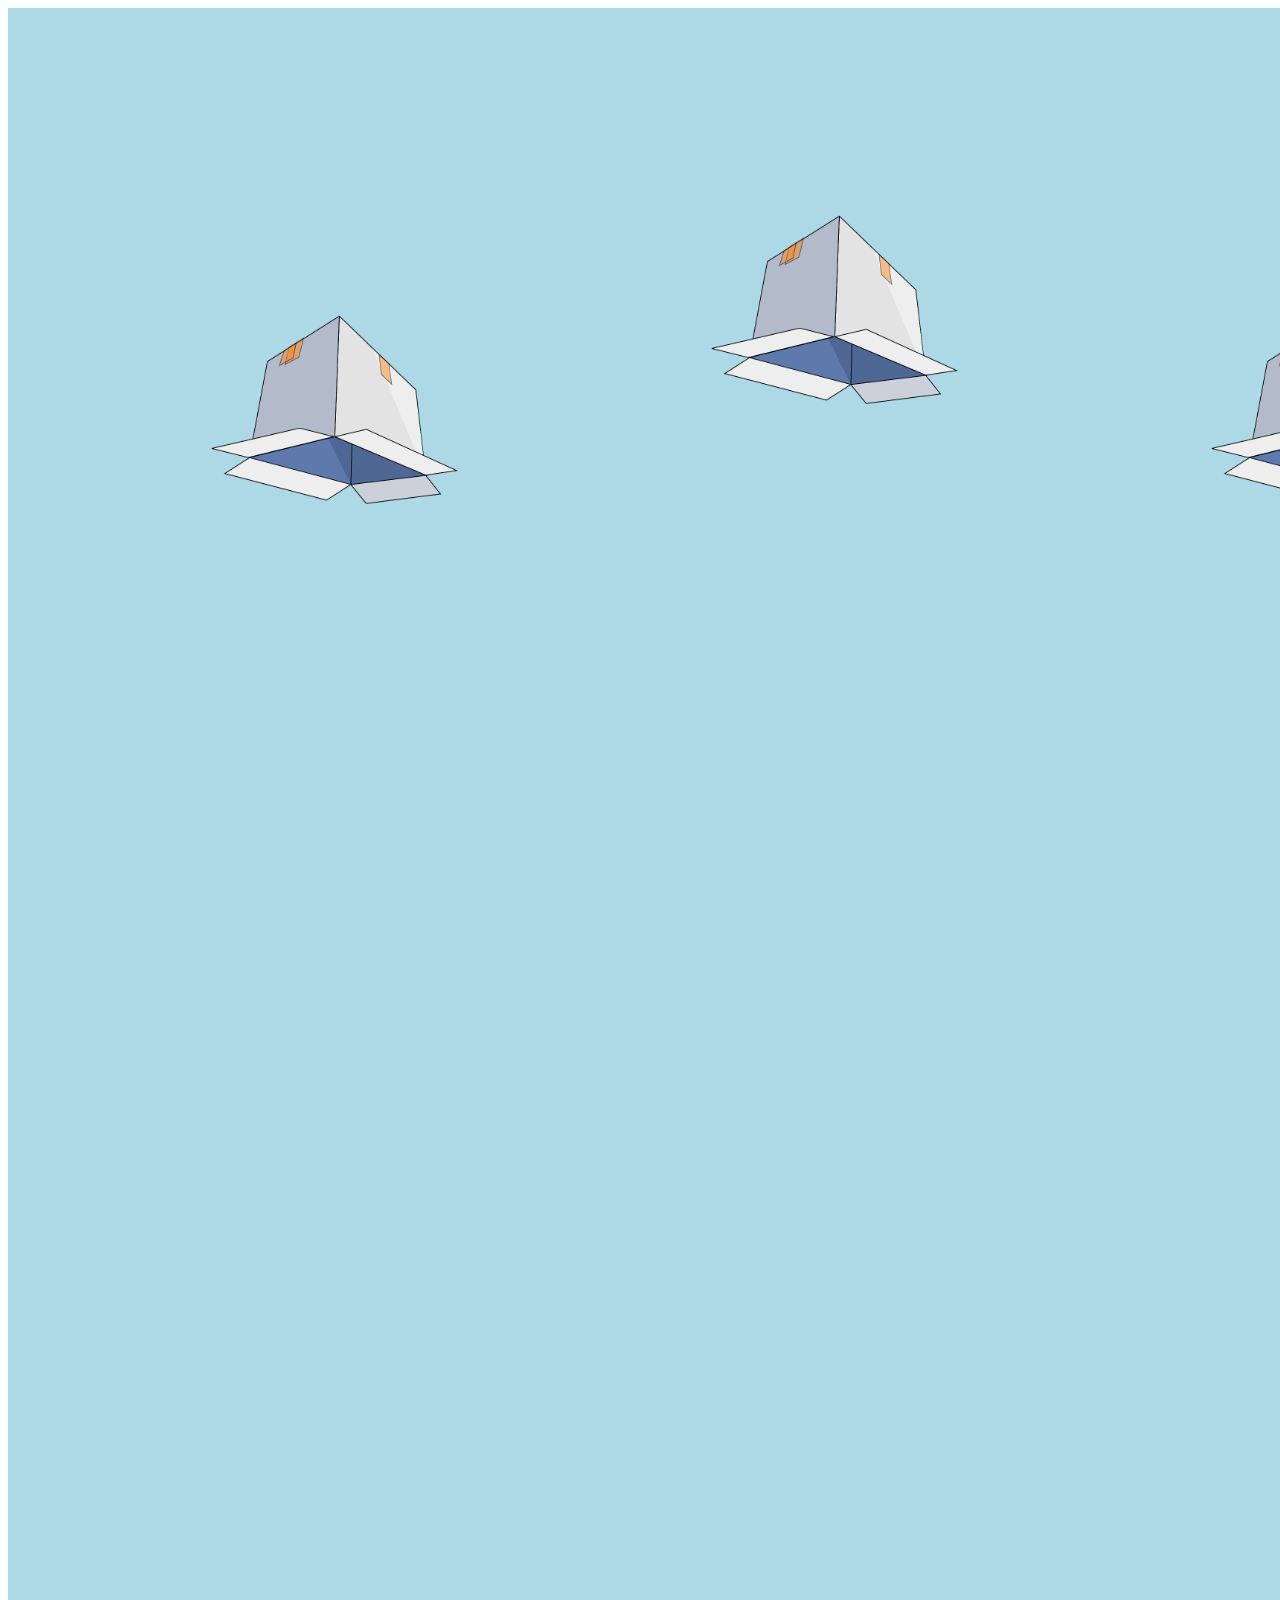
<file: index.html>
<!DOCTYPE html>
<html lang="en">
<head>
    <meta charset="UTF-8">
    <meta name="viewport" content="width=device-width, initial-scale=1.0">
    <title>Document</title>
    <link rel="stylesheet" href="./index.css">
</head>
<body>
    <div class="nuur">
        <div class="box1">
            <img class="box11" src="./5f5236d12437d00004e357ac.png">
            <img class="cinnamon" src="./Mv-cinnamon.webp">
        </div>
        <div class="box2">
            <img class="box22" src="./5f5236d12437d00004e357ac.png">
            <img class="kuromi" src="./6207a56426ab99000460a362.png">
        </div>
        <div class="box3">
            <img class="box33" src="./5f5236d12437d00004e357ac.png">
            <img class="kitty" src="./5848551fb772315a9e4dd5d6.png">
        </div>
    </div>
</body>
</html>
</file>
<file: index.css>
.nuur {
  width: 2000px;
  height: 2000px;
  background-color: lightblue;
  position: relative;
}
.box1 {
  width: 200px;
  height: 150px;
  position: absolute;
  top: 300px;
  left: 200px;
}
.box2 {
  width: 200px;
  height: 150px;
  position: absolute;
  top: 200px;
  left: 700px;
}
.box3 {
  width: 200px;
  height: 150px;
  position: absolute;
  top: 300px;
  left: 1200px;
}
.cinnamon {
  width: 150px;
  height: 80px;
  position: absolute;
  top: 115px;
  left: 60px;
  z-index: 0;
  opacity: 0;
}
.kuromi {
  width: 80px;
  height: 90px;
  position: absolute;
  top: 120px;
  left: 90px;
  z-index: 0;
  opacity: 0;
}
.kitty {
  width: 80px;
  height: 90px;
  position: absolute;
  top: 120px;
  left: 80px;
  z-index: 0;
  opacity: 0;
}
.box11 {
  width: 250px;
  height: 200px;
  z-index: 1;
}
.box22 {
  width: 250px;
  height: 200px;
  z-index: 2;
}
.box33 {
  width: 250px;
  height: 200px;
  z-index: 3;
}
@keyframes boroo {
  0% {
    transform: translateY(0);
  }
  25% {
    /* transform: rotate(90deg) translateY(100px); */
    transform: translateY(150px) rotate(90deg);
  }
  50% {
    /* transform: rotate(180deg) translateY(200px); */
    transform: translateY(300px) rotate(180deg);
  }
  75% {
    /* transform: rotate(270deg) translateY(300px); */
    transform: translateY(450px) rotate(270deg);
  }
  100% {
    /* transform: rotate(360deg) translateY(400px); */
    transform: translateY(600px) rotate(360deg);
  }
}
.box1:hover .cinnamon {
  animation: boroo 2s ease-in infinite;
  position: absolute;
  opacity: 1;
  z-index: 0;
}
.box2:hover .kuromi {
  animation: boroo 2s ease-in;
  position: absolute;
  opacity: 1;
  z-index: 0;
}
.box3:hover .kitty {
  animation: boroo 2s ease-in;
  position: absolute;
  opacity: 1;
  z-index: 0;
}
</file>
<file: raining.css>
.nuur {
  width: 2000px;
  height: 2000px;
  background-color: lightblue;
  position: relative;
}
.box1 {
  width: 200px;
  height: 150px;
  position: absolute;
  top: 300px;
  left: 200px;
}
.box2 {
  width: 200px;
  height: 150px;
  position: absolute;
  top: 200px;
  left: 700px;
}
.box3 {
  width: 200px;
  height: 150px;
  position: absolute;
  top: 300px;
  left: 1200px;
}
.cinnamon {
  width: 150px;
  height: 80px;
  position: absolute;
  top: 115px;
  left: 60px;
  z-index: 0;
  opacity: 0;
}
.kuromi {
  width: 80px;
  height: 90px;
  position: absolute;
  top: 120px;
  left: 90px;
  z-index: 0;
  opacity: 0;
}
.kitty {
  width: 80px;
  height: 90px;
  position: absolute;
  top: 120px;
  left: 80px;
  z-index: 0;
  opacity: 0;
}
.box11 {
  width: 250px;
  height: 200px;
  z-index: 1;
}
.box22 {
  width: 250px;
  height: 200px;
  z-index: 2;
}
.box33 {
  width: 250px;
  height: 200px;
  z-index: 3;
}
@keyframes boroo {
  0% {
    transform: translateY(0);
  }
  25% {
    /* transform: rotate(90deg) translateY(100px); */
    transform: translateY(150px) rotate(90deg);
  }
  50% {
    /* transform: rotate(180deg) translateY(200px); */
    transform: translateY(300px) rotate(180deg);
  }
  75% {
    /* transform: rotate(270deg) translateY(300px); */
    transform: translateY(450px) rotate(270deg);
  }
  100% {
    /* transform: rotate(360deg) translateY(400px); */
    transform: translateY(600px) rotate(360deg);
  }
}
.box1:hover .cinnamon {
  animation: boroo 2s ease-in infinite;
  position: absolute;
  opacity: 1;
  z-index: 0;
}
.box2:hover .kuromi {
  animation: boroo 2s ease-in;
  position: absolute;
  opacity: 1;
  z-index: 0;
}
.box3:hover .kitty {
  animation: boroo 2s ease-in;
  position: absolute;
  opacity: 1;
  z-index: 0;
}
</file>
